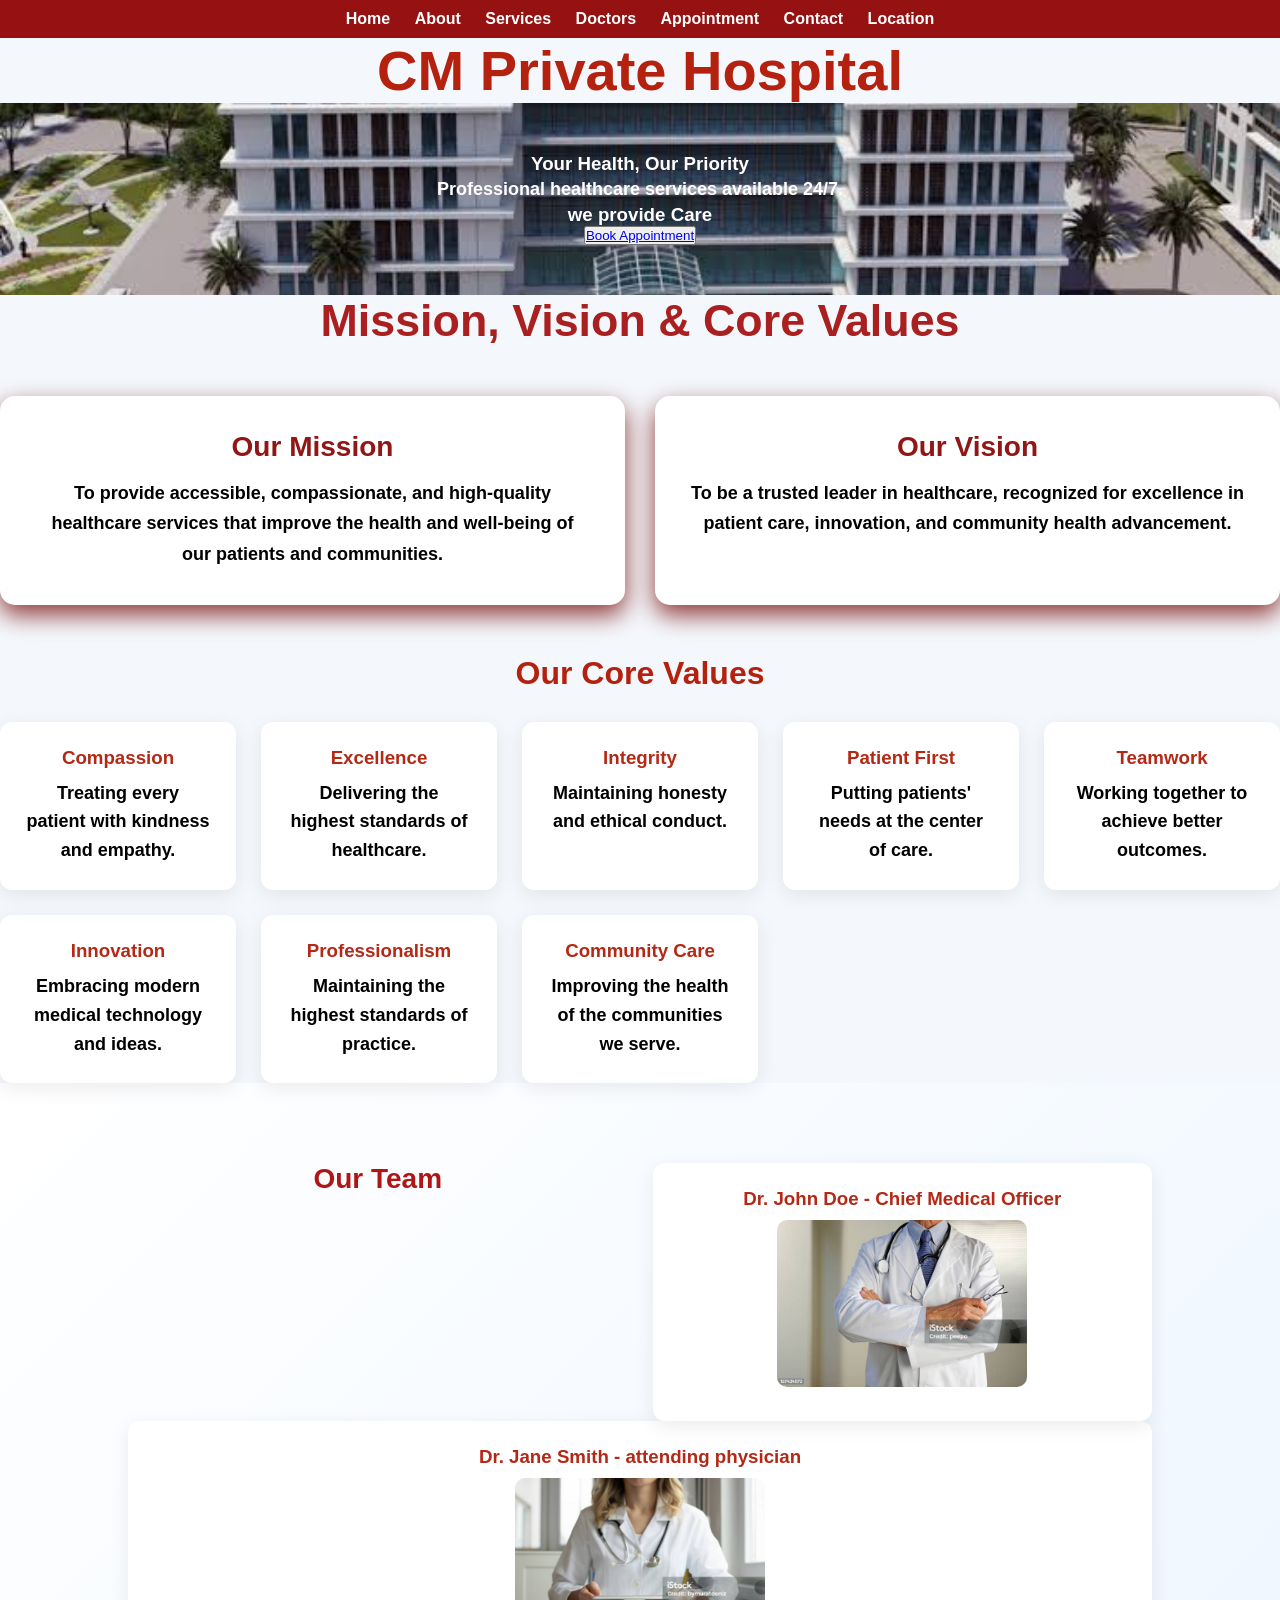
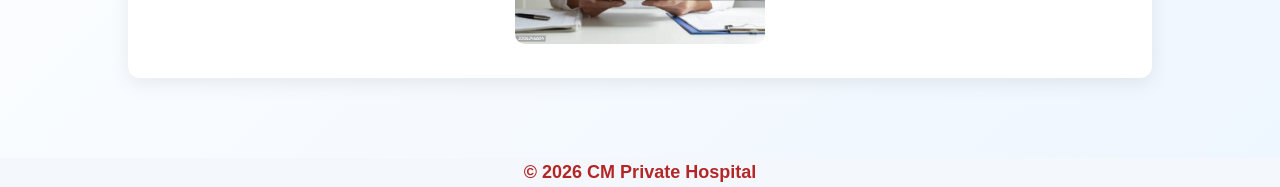
<file: index.html>
<!DOCTYPE html>
<html lang="en">
<head>
    <meta charset="UTF-8">
    <meta name="viewport" content="width=device-width, initial-scale=1.0">
    <title>CM Private Hospital</title>

    <link rel="stylesheet" href="style.css">
</head>
<style>
    p{
        font-size: 18px;
        line-height: 1.6;
        text-align: center;
        font-weight: bold;
    }
    h2{
        text-align: center;
        font-size: 28px;
        margin-bottom: 10px;
        color: rgb(175, 23, 23);
    }
    div.image-container {
        text-align: center;
        margin-top: 20px;
        margin:auto;
        width: auto;
        height: auto;
    }
    h4{
        text-align: center;
        font-size: 20px;
        margin-bottom: 10px;
        color: rgb(182, 33, 33);
    }

    *{
    margin:0;
    padding:0;
    box-sizing:border-box;
    font-family:Arial, sans-serif;
}

body{
    background:#f4f8fc;
}

/* SECTION */
.mvv-section{
    padding:80px 10%;
    background:linear-gradient(135deg,#ffffff,#eef6ff);
}

.section-title{
    text-align:center;
    margin-bottom:50px;
}

.section-title h1{
    font-size:2.8rem;
    color:#aa2020;
    margin-bottom:10px;
}

.section-title p{
    color:#000000;
    font-size:1.1rem;
}

/* TOP CARDS */
.top-cards{
    display:grid;
    grid-template-columns:repeat(auto-fit,minmax(300px,1fr));
    gap:30px;
    margin-bottom:50px;
}

.card{
    background:#fff;
    padding:35px;
    border-radius:15px;
    box-shadow:0 10px 25px rgb(143, 59, 59);
    transition:0.4s ease;
    animation:fadeUp 1s ease;
}

.card:hover{
    transform:translateY(-10px);
    box-shadow:0 15px 35px rgb(202, 69, 69);
}

.card i{
    font-size:3rem;
    color:#1976d2;
    margin-bottom:20px;
}

.card h2{
    color:#911616;
    margin-bottom:15px;
}

.card p{
    color:#020000;
    line-height:1.7;
}

/* VALUES */
.values-title{
    text-align:center;
    margin-bottom:30px;
}

.values-title h2{
    color:#b4210e;
    font-size:2rem;
}

.values-grid{
    display:grid;
    grid-template-columns:repeat(auto-fit,minmax(220px,1fr));
    gap:25px;
}

.value-card{
    background:white;
    padding:25px;
    text-align:center;
    border-radius:12px;
    box-shadow:0 5px 20px rgba(0,0,0,0.08);
    transition:0.3s;
}

.value-card:hover{
    background:#be2525;
    color:white;
    transform:scale(1.05);
}

.value-card:hover i,
.value-card:hover h3{
    color:white;
}

.value-card i{
    font-size:2.5rem;
    color:#d22f19;
    margin-bottom:15px;
}

.value-card h3{
    color:#b42816;
    margin-bottom:10px;
}

.value-card p{
    line-height:1.6;
}

/* ANIMATION */
@keyframes fadeUp{
    from{
        opacity:0;
        transform:translateY(40px);
    }
    to{
        opacity:1;
        transform:translateY(0);
    }
}

/* RESPONSIVE */
@media(max-width:768px){
    .section-title h1{
        font-size:2rem;
    }

    .card,
    .value-card{
        padding:20px;
    }
}
.ourteam-section{
    padding:80px 10%;
    background:linear-gradient(135deg,#ffffff,#eef6ff);
}

.team-title{
    text-align:center;
    margin-bottom:50px;
}

.section-title h1{
    font-size:2.8rem;
    color:#aa2020;
    margin-bottom:10px;
}

.section-title p{
    color:#000000;
    font-size:1.1rem;
}
.ourteam{
    display:grid;
    grid-template-columns:repeat(auto-fit,minmax(220px,1fr));
    gap:25px;
}

.team{
    background:white;
    padding:25px;
    text-align:center;
    border-radius:12px;
    box-shadow:0 5px 20px rgba(0,0,0,0.08);
    transition:0.3s;
}
.team i{
    font-size:2.5rem;
    color:#d22f19;
    margin-bottom:15px;
}
.team h3{
    color:#b42816;
    margin-bottom:10px;
}

.team p{
    line-height:1.6;
}
</style>
<body>
<nav>
        <a href="index.html">Home</a>
        <a href="about.html">About</a>
        <a href="services.html">Services</a>
        <a href="doctors.html">Doctors</a>
        <a href="appointment.html">Appointment</a>
        <a href="contact.html">Contact</a>
        <a href="location.html">Location</a>
    </nav>
<header>
    <h1 style="color: #b4210e; text-align: center; font-size: 3.5rem;">CM Private Hospital</h1>

</header> 





<section class="patient-care">
    
    <h3>Your Health, Our Priority</h3>
    <p>Professional healthcare services available 24/7.</p>
    <h3>we provide <span id="changing-word">Care</span></h3>
    <script>
        const words =["Care", "Treatment", "Diagnosis", "Emergency Services", "Health Solutions"] ;
        let index = 0 ;
        setInterval(() => {
            index =(index + 1 ) %words.length;

    document.getElementById("changing-word").textContent =words[index] ;
        },5000);
    </script>

    <button><a href="appointment.html">Book Appointment</a></button>
</section>




<section class="team-section">

    <div class="section-title">
        <h1>Mission, Vision & Core Values</h1>
       
    </div>

    <!-- Mission & Vision -->
    <div class="top-cards">

        <div class="card">
            <i class="fas fa-heart-pulse"></i>
            <h2>Our Mission</h2>
            <p>
                To provide accessible, compassionate, and high-quality
                healthcare services that improve the health and well-being
                of our patients and communities.
            </p>
        </div>

        <div class="card">
            <i class="fas fa-eye"></i>
            <h2>Our Vision</h2>
            <p>
                To be a trusted leader in healthcare, recognized for
                excellence in patient care, innovation, and community
                health advancement.
            </p>
        </div>

    </div>

    <!-- Values -->
    <div class="values-title">
        <h2>Our Core Values</h2>
    </div>

    <div class="values-grid">

        <div class="value-card">
            <i class="fas fa-hand-holding-heart"></i>
            <h3>Compassion</h3>
            <p>Treating every patient with kindness and empathy.</p>
        </div>

        <div class="value-card">
            <i class="fas fa-award"></i>
            <h3>Excellence</h3>
            <p>Delivering the highest standards of healthcare.</p>
        </div>

        <div class="value-card">
            <i class="fas fa-scale-balanced"></i>
            <h3>Integrity</h3>
            <p>Maintaining honesty and ethical conduct.</p>
        </div>

        <div class="value-card">
            <i class="fas fa-user-doctor"></i>
            <h3>Patient First</h3>
            <p>Putting patients' needs at the center of care.</p>
        </div>

        <div class="value-card">
            <i class="fas fa-users"></i>
            <h3>Teamwork</h3>
            <p>Working together to achieve better outcomes.</p>
        </div>

        <div class="value-card">
            <i class="fas fa-lightbulb"></i>
            <h3>Innovation</h3>
            <p>Embracing modern medical technology and ideas.</p>
        </div>

        <div class="value-card">
            <i class="fas fa-briefcase-medical"></i>
            <h3>Professionalism</h3>
            <p>Maintaining the highest standards of practice.</p>
        </div>

        <div class="value-card">
            <i class="fas fa-globe-africa"></i>
            <h3>Community Care</h3>
            <p>Improving the health of the communities we serve.</p>
        </div>

    </div>

</section>

<section class="ourteam-section">
    <div class="ourteam">

    <div class="team-title">
        <h2>Our Team</h2>
    </div>
<div class="team">
            <i class="our-team"></i>
            <h3>Dr. John Doe - Chief Medical Officer</h3>
            <p>
               <img src="image/prl1.jpg" alt=" Team Image" style="width: 100%; max-width: 250px; height: auto; border-radius: 10px;">
            </p>
        </div>

    </div>
<div class="team">
            <i class="our-team"></i>
            <h3>Dr. Jane Smith - attending physician</h3>
            <p><img src="image/prl3.jpg" alt="  Team Image" style="width: 100%; max-width: 250px; height: auto; border-radius: 10px;">
            </p>
        </div>


</div>
        </section>

<div class="footer-content">

<footer>
        <p style="text-align: center;color: #b32727;">© 2026 CM Private Hospital</p>
    </footer>
</div>


</body>
</html>
</file>
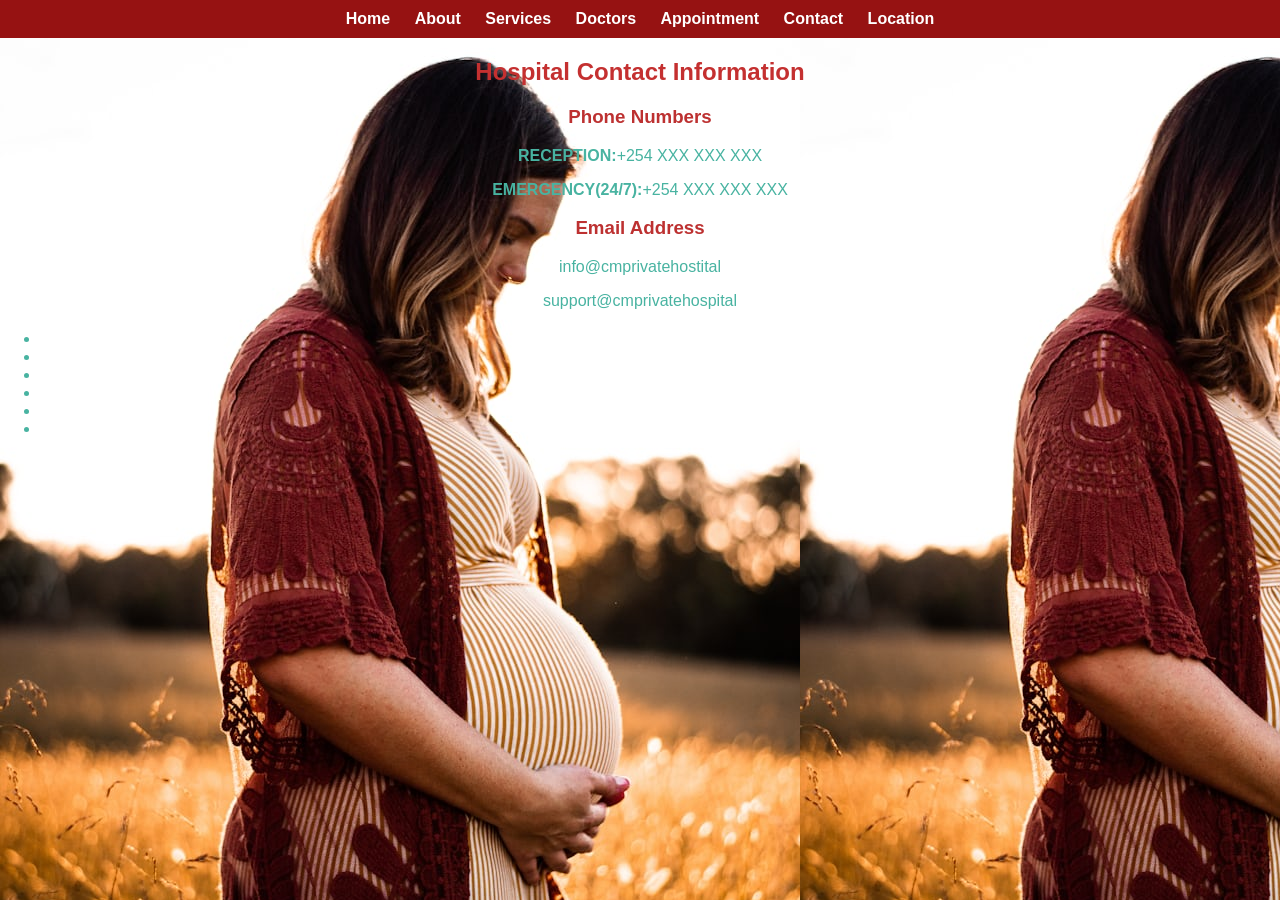
<file: contact.html>
<!DOCTYPE html>
<html lang="en">
<head>
    <meta charset="UTF-8">
    <meta name="viewport" content="width=device-width, initial-scale=1.0">
    <title>Contacts Us -CM Private Hospital</title>
    <link rel="stylesheet" href="style.css">
    <style>
        body {
            margin: 0;
            font-family: Arial, sans-serif;
            color: rgb(72, 179, 161);
            background-image: url("image/photo-1538678867871-8a43e7487746.jpeg");
            text-align: center;
            
        }

        header {
            background-color: rgb(206, 102, 41);
            color: rgb(255, 255, 255);
            padding: 20px;
            text-align: center;
        }

    </style>
</head>
<body>

<nav>
        <a href="index.html">Home</a>
        <a href="about.html">About</a>
        <a href="services.html">Services</a>
        <a href="doctors.html">Doctors</a>
        <a href="appointment.html">Appointment</a>
        <a href="contact.html">Contact</a>
        <a href="location.html">Location</a>
    </nav>



    <section class="contact-card">

        <div class="overlay"></div>
        <h1 style="color: rgb(196, 48, 48);">Hospital Contact Information</h1>

        <div class="education-card">
            <h3 style="color: rgb(189, 49, 49);">Phone Numbers</h3>
            <p><strong>RECEPTION:</strong>+254 XXX XXX XXX </p>
            <p><strong>EMERGENCY(24/7):</strong>+254 XXX XXX XXX </p>
            
            <h3 style="color: rgb(189, 49, 49);">Email Address</h3>
            <p>info@cmprivatehostital</p>
            <p>support@cmprivatehospital</p>
        
            <h2></h2>

            <ul>
                <li></li>
                <li></li>
                <li></li>
                <li></li>
                <li></li>
                <li></li>
            </ul>

            <h2></h2>

         <p> </p>   
        </div>

    </section>

</body>
</html>
</file>
<file: style.css>
section.patient-care {
    text-decoration: slidein 15s ease-in-out infinite;
    background: rgb(158, 21, 21);
    padding: 50px;
    color: #ffffff;
    text-align: center;
    background-image: url("image/images (4).jpeg");
    animation: changeBackground 15s ease-in-out infinite;
    background-size: cover;
    background-position: center;
    
}

#changing-word {
    color: #fff;
    font-weight: bold;
    transition: 1s;
}
nav {
    background-color: #961212;
    padding: 10px;
    text-align: center;
}

nav a {
    color: #fff;
    text-decoration: none;
    margin: 0 10px;
    font-weight: bold;
}

nav a:hover {
    color: #3be706;
}

nav a.active {
    color: #ffa600;
}


@keyframes changeBackground {
    0% { background-image: url("image/images (1).jpeg");}
    33% { background-image: url("image/images (6).jpeg"); }
    66% { background-image: url("image/images (4).jpeg"); }
    100%{ background-image: url("image/images(11).jpg");}
}


/*Mobile responsiveness */
@media (max-width: 768px) {
    section.patient-care {
        padding: 20px;
        background-size: cover;
    }                                   
    nav {
        padding: 5px;
    }
    nav a {
        margin: 0 5px;
        font-size: 14px;
    }
}   


/*contact*/
 section.contact-care {
    text-decoration: slidein 15s ease-in-out infinite;
    background: rgb(158, 21, 21);
    padding: 50px;
    color: #ffffff;
    text-align: center;
    background-image: url("image/images (4).jpeg");
    animation: changeBackground 15s ease-in-out infinite;
    background-size: cover;
    background-position: center;
}
</file>
